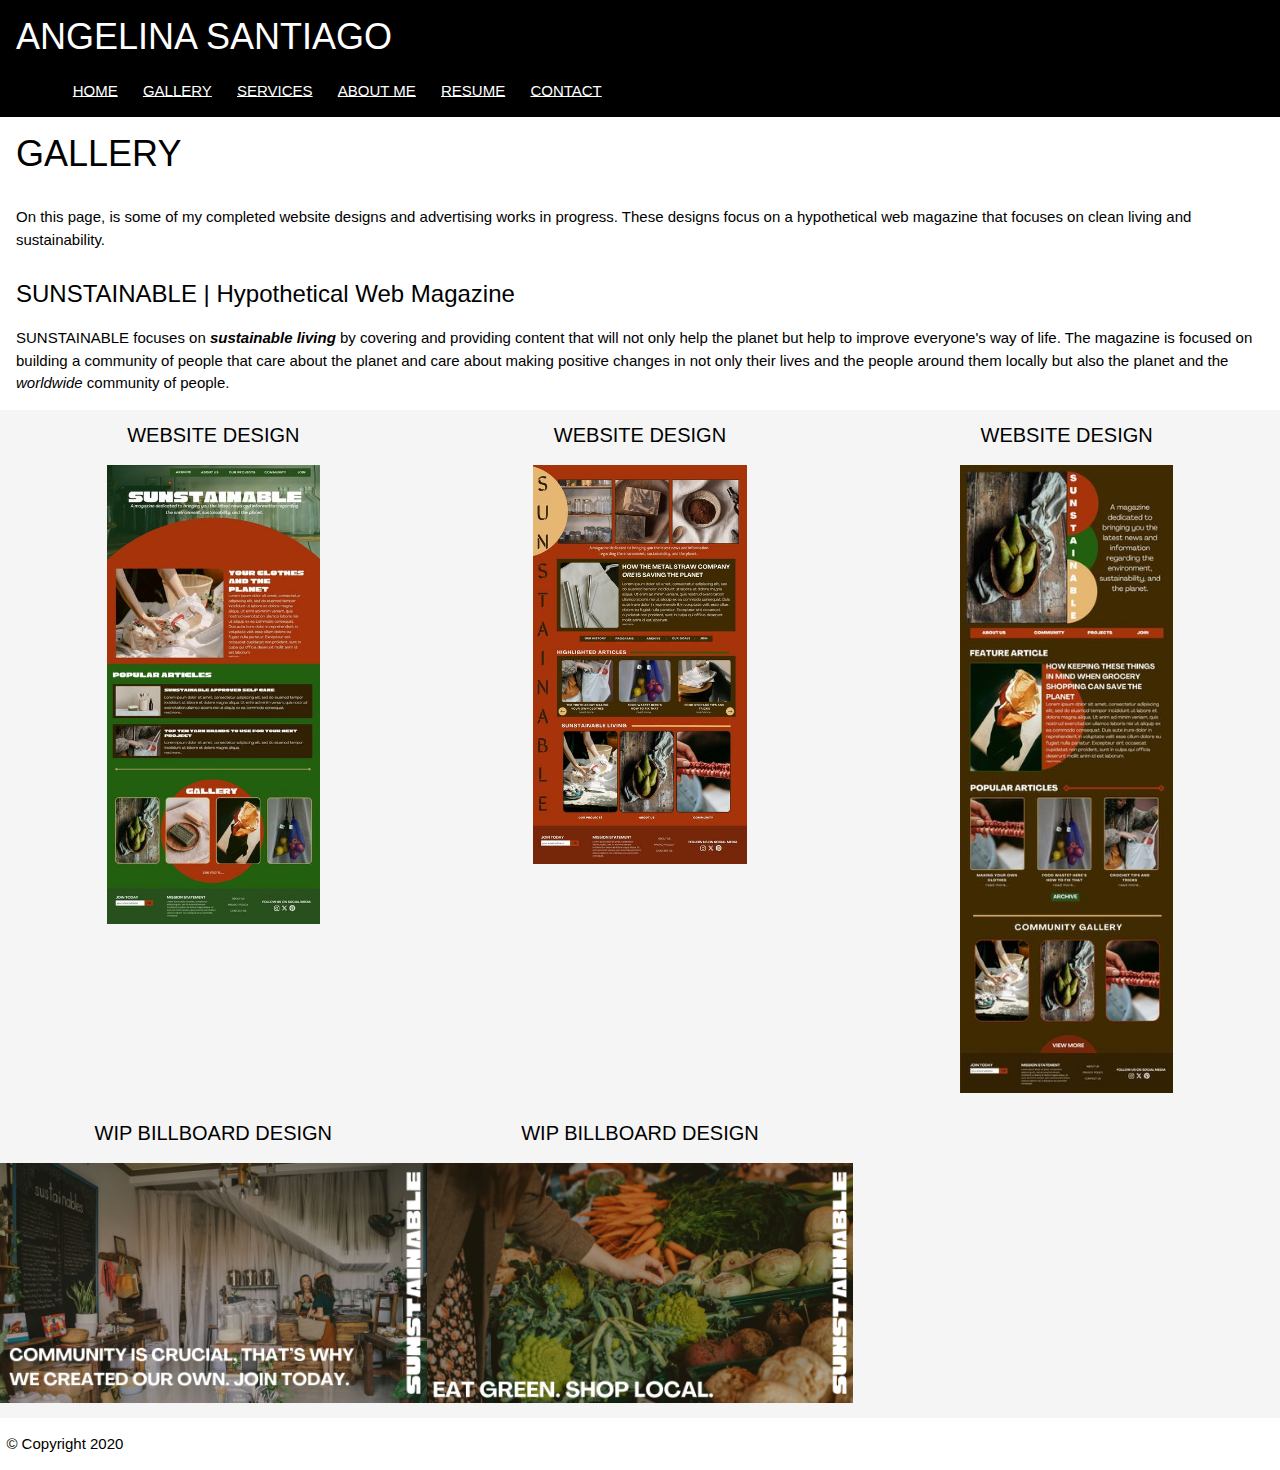
<file: index.html>
<!DOCTYPE html>
<html lang="en">
    <head>
        <title>Angelina Santiago Portfolio</title>
        <meta name="viewport" content="width=device-width, initial-scale=1">
        <link rel="stylesheet" href="https://www.w3schools.com/w3css/4/w3.css">
        <link rel="stylesheet" href="css/my-styles.css">
    </head>
    <body>
        <div>
            <header class="w3-container w3-black">  <!--w3-container adds 16 pixels of padding 
                around each element; w3-green makes the background green -->
                <h1>ANGELINA SANTIAGO</h1>
                <nav>
                    <ul>
                        <li><a href="index.html">HOME</a></li>
                        <li><a href="gallery.html">GALLERY</a></li>
                        <li><a href="services.html">SERVICES</a></li>
                        <li><a href="about.html">ABOUT ME</a></li>
                        <li><a href="resume.html">RESUME</a></li>
                        <li><a href="contact.html">CONTACT</a></li>
                    </ul>
                </nav>
            </header>

            <div class="w3-container">
                <h1>GALLERY</h1>
            </div>
            
            <section class="w3-container ">
                <p>On this page, is some of my completed website designs and advertising works in progress. These designs focus on a hypothetical web magazine
                    that focuses on clean living and sustainability. 
                </p>
            </section>

            <section class="w3-container">  
                <h3>SUNSTAINABLE | Hypothetical Web Magazine</h3>
                <p>SUNSTAINABLE focuses on <b><i>sustainable living</i></b> by covering and providing content that will not only help the planet but help
                    to improve everyone's way of life. The magazine is focused on building a community of people that care about the planet and care 
                    about making positive changes in not only their lives and the people around them locally but also the planet and the <i>worldwide</i> community of
                    people. </p>
            </section>
        
            <section class="w3-row row-color-1"> <!-- In this row, we  have the w3-row class only, which defines 
                a padding-less container. Without the w3-container property, you don't get padding 
                between the elements. -->
                

                <article class="w3-col s12 m4 l4">
                    <h4><a title="mantis">WEBSITE DESIGN</a></h4>
                    <p><img src="assets/1.2.jpg" alt="Earth Toned Website Design" class="center"></a></p>
                </article>

                <article class="w3-col s12 m4 l4">
                    <h4><a title="mantis">WEBSITE DESIGN</a></h4>
                    <p><img src="assets/2.2.jpg" alt="Earth Toned Website Design" class="center"></a></p>
                </article>

                <article class="w3-col s12 m4 l4">
                    <h4><a title="mantis">WEBSITE DESIGN</a></h4>
                    <p><img src="assets/3.2.jpg" alt="Earth Toned Website Design" class="center"></a></p>
                </article>

                <article class="w3-col s12 m4 l4">
                    <h4>WIP BILLBOARD DESIGN</h4>
                    <p><img src="assets/4.2.1.jpg" alt="Community Billboard"></p>
                </article>
                <article class="w3-col s12 m4 l4">
                    <h4>WIP BILLBOARD DESIGN</h4>
                    <p><img src="assets/1.2.1.jpg" alt="Eat Green. Shop Local. - Billboard Advertisement."></p>
                </article>
            </section>

            <footer>
                <p>&copy; Copyright 2020</p>
            </footer>
        </div>
	</body>
</html>
</file>
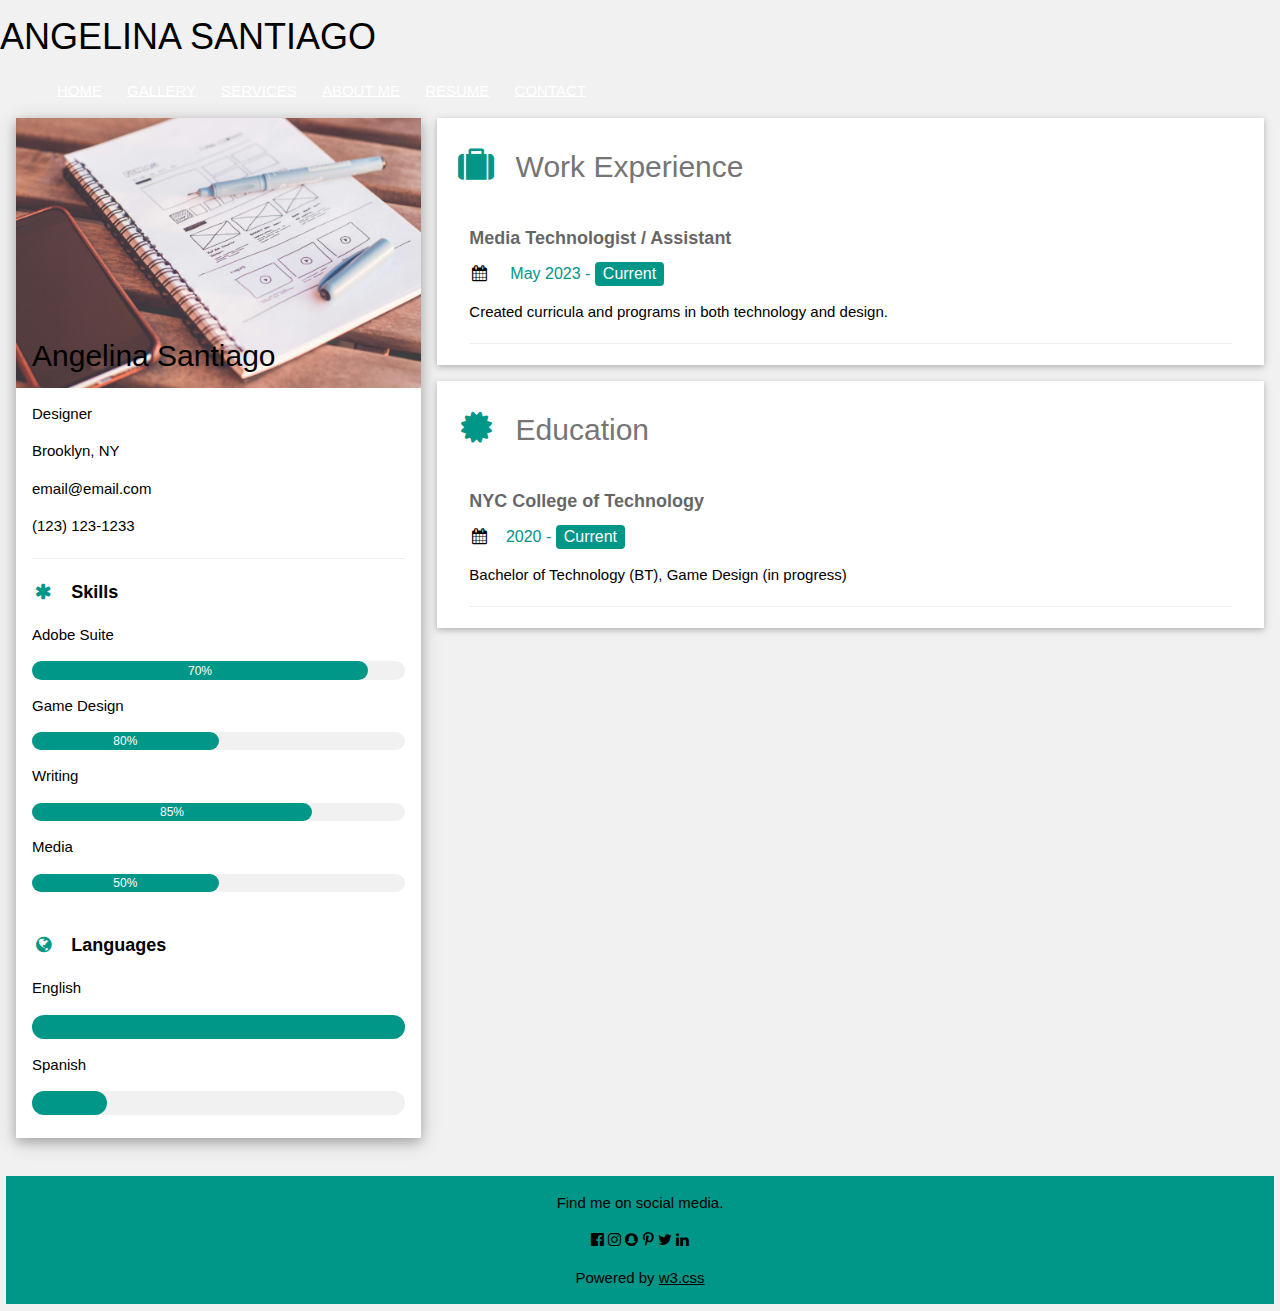
<file: resume.html>
<!DOCTYPE html>

<!-- THIS RESUME TEMPLATE USES W3.CSS. IT HAS A SIDEBAR ON THE LEFT. 
    IT ALSO USES FONT AWESOME ICONS.
    I MODIFIED A TEMPLATE FROM CODEPEN TO CUSTOMIZE THIS TEMPLATE FOR OUR CLASS. 
    I'VE ALSO ADDED SOME HELPFUL INSTRUCTIONS FOR YOU.
    READ EACH OF THE COMMENTS IN THE CODE FOR INSTRUCTIONS!
Source: https://codepen.io/nathan-sr/pen/WNgPLvr -->
<html lang="en">
    <head>
        <!-- Remember to replace this title with the name of your website! -->
        <title>Angelina Santiago Portfolio</title>

        <!-- Keep this stuff. It makes the site responsive and makes w3.css work. -->
        <meta charset="UTF-8">
        <meta name="viewport" content="width=device-width, initial-scale=1">
        <link rel="stylesheet" href="https://www.w3schools.com/w3css/4/w3.css">
       
        <!-- Keep this too. This template uses Font Awesome icons, and this makes them work.  -->
        <link rel="stylesheet" href="https://cdnjs.cloudflare.com/ajax/libs/font-awesome/4.7.0/css/font-awesome.min.css">

        <!-- The example uses the Roboto google font. If you are using a different font, swap out this link
        for the link to your fonts. -->
        <link rel='stylesheet' href='https://fonts.googleapis.com/css?family=Roboto'>
        
        
       
        <!-- *** Paste the link to your CSS style sheet here. ***
        *                                                         *
        *          *   LINK TO YOUR CSS FILE GOES HERE  *         *
        *                                                         *
        ***********************************************************
     -->
     <link rel="stylesheet" href="css/my-styles.css">


        <!-- YOU CAN DELETE THIS EMBEDDED CSS. USE YOUR OWN CSS FILE 
        WITH YOUR OWN FONT.  -->

    </head>


    <body class="w3-light-grey">


        <!-- *** PASTE YOUR WEBSITE'S HEADER AND NAV HERE FROM YOUR INDEX.HTML
        *                                                                   *
        *                                                                   *
        *                    *     YOUR NAV GOES HERE !    *                *
        *                                                                   *
        *                                                                   *
        *********************************************************************
    -->
    <h1>ANGELINA SANTIAGO</h1>
    <nav>
        <ul>
            <li><a href="index.html">HOME</a></li>
            <li><a href="gallery.html">GALLERY</a></li>
            <li><a href="services.html">SERVICES</a></li>
            <li><a href="about.html">ABOUT ME</a></li>
            <li><a href="resume.html">RESUME</a></li>
            <li><a href="contact.html">CONTACT</a></li>
        </ul>
    </nav>

        <!-- Page Container -->
        <div class="w3-content w3-margin-top" style="max-width:1400px;">

        <!-- The Grid -->
            <div class="w3-row-padding">
            
                <!-- Left Column -->
                <div class="w3-third">
                
                    <div class="w3-white w3-text-grey w3-card-4">
                        <div class="w3-display-container">
                            <img src="assets/pexels-picjumbocom-196644.jpg" style="width:100%" alt="Avatar">
                            <div class="w3-display-bottomleft w3-container w3-text-black">
                                <h2>Angelina Santiago</h2>
                            </div>
                        </div>
                        <div class="w3-container">

                            <!--HOW TO USE FONT AWESOME ICONS
                                This template uses these font awesome icons. to use a font awesome icon, 
                                1. go to this site and find an icon you like: https://fontawesome.com/icons 
                                2. Grab the name of the icon. Let's say you choose "cube." Then, go down to one of the places below that has 
                                classes of "fa" and "fa-[something]." You are going to replace the word "something" with "cube."
                                3. That's it! the line of code should read something like: 
                                <p><i class="fa fa-cube fa-fw w3-margin-right w3-large w3-text-teal"></i>Designer</p>
                            -->

                            <p><i class="fa-sharp fa-light fa-ghost"></i>Designer</p>
                            <p><i class="fa-sharp fa-light fa-ghost"></i>Brooklyn, NY</p>
                            <p><i class="fa-sharp fa-light fa-ghost"></i>email@email.com</p>
                            <p><i class="fa-sharp fa-light fa-ghost"></i>(123) 123-1233</p>
                            <hr>

                            <p class="w3-large"><b><i class="fa fa-asterisk fa-fw w3-margin-right w3-text-teal"></i>Skills</b></p>
                            <p>Adobe Suite</p>
                            <div class="w3-light-grey w3-round-xlarge w3-small">
                                <div class="w3-container w3-center w3-round-xlarge w3-teal" style="width:90%">70%</div>
                            </div>
                            <p>Game Design</p>
                            <div class="w3-light-grey w3-round-xlarge w3-small">
                                <div class="w3-container w3-center w3-round-xlarge w3-teal" style="width:50%">
                                    <div class="w3-center w3-text-white">80%</div>
                                </div>
                            </div>
                            <p>Writing</p>
                            <div class="w3-light-grey w3-round-xlarge w3-small">
                                <div class="w3-container w3-center w3-round-xlarge w3-teal" style="width:75%">85%</div>
                            </div>
                            <p>Media</p>
                            <div class="w3-light-grey w3-round-xlarge w3-small">
                                <div class="w3-container w3-center w3-round-xlarge w3-teal" style="width:50%">50%</div>
                            </div>
                            <br>

                            <p class="w3-large w3-text-theme"><b><i class="fa fa-globe fa-fw w3-margin-right w3-text-teal"></i>Languages</b></p>
                            <p>English</p>
                            <div class="w3-light-grey w3-round-xlarge">
                                <div class="w3-round-xlarge w3-teal" style="height:24px;width:100%"></div>
                            </div>
                            <p>Spanish</p>
                            <div class="w3-light-grey w3-round-xlarge">
                                <div class="w3-round-xlarge w3-teal" style="height:24px;width:20%"></div>
                            </div>
                            <br>
                        </div>
                    </div>
                    <br>

                <!-- End Left Column -->
                </div>

                <!-- Right Column -->
                <div class="w3-twothird">
                
                <div class="w3-container w3-card w3-white w3-margin-bottom">
                    <h2 class="w3-text-grey w3-padding-16"><i class="fa fa-suitcase fa-fw w3-margin-right w3-xxlarge w3-text-teal"></i>Work Experience</h2>
                    <div class="w3-container">
                    <h5 class="w3-opacity"><b>Media Technologist / Assistant</b></h5>
                    <h6 class="w3-text-teal"><i class="fa fa-calendar fa-fw w3-margin-right"></i> May 2023 - <span class="w3-tag w3-teal w3-round">Current</span></h6>
                    <p>Created curricula and programs in both technology and design.</p>
                    <hr>
                    </div>
                </div>

                <div class="w3-container w3-card w3-white">
                    <h2 class="w3-text-grey w3-padding-16"><i class="fa fa-certificate fa-fw w3-margin-right w3-xxlarge w3-text-teal"></i>Education</h2>
                    <div class="w3-container">
                    <h5 class="w3-opacity"><b>NYC College of Technology</b></h5>
                    <h6 class="w3-text-teal"><i class="fa fa-calendar fa-fw w3-margin-right"></i>2020 - <span class="w3-tag w3-teal w3-round">Current</span></h6>
                    <p>Bachelor of Technology (BT), Game Design (in progress)</p>
                    <hr>
                    </div>
                </div>

                <!-- End Right Column -->
                </div>
                
            <!-- End Grid -->
            </div>
        
        <!-- End Page Container -->
        </div>

        <footer class="w3-container w3-teal w3-center w3-margin-top">
            <p>Find me on social media.</p>
            <i class="fa fa-facebook-official w3-hover-opacity"></i>
            <i class="fa fa-instagram w3-hover-opacity"></i>
            <i class="fa fa-snapchat w3-hover-opacity"></i>
            <i class="fa fa-pinterest-p w3-hover-opacity"></i>
            <i class="fa fa-twitter w3-hover-opacity"></i>
            <i class="fa fa-linkedin w3-hover-opacity"></i>
            <p>Powered by <a href="https://www.w3schools.com/w3css/default.asp" target="_blank">w3.css</a></p>
        </footer>

    </body>

</html>
</file>
<file: css/my-styles.css>
* {
        font-family: Arial, Helvetica, sans-serif;
        color: #000000;
        box-sizing: border-box;}
        
        header h1 {
        color: white; }

        article h4 {
        text-align: center;}

        section h3 {
            font-weight: 0;
        }

        article img {
        max-width: 100%;
        height:auto;}

        .center {
            display: block;
            margin-left: auto;
            margin-right: auto;
            width: 50%;
          } 
          /*https://www.w3schools.com/howto/howto_css_image_center.asp*/

        nav, #feature, footer {
        margin: 0.5%; }

        nav li {
        display: inline;
		padding: 0.7em;
        color: white;}

        .row-color-1 {
            background-color: whitesmoke;
        }
</file>
